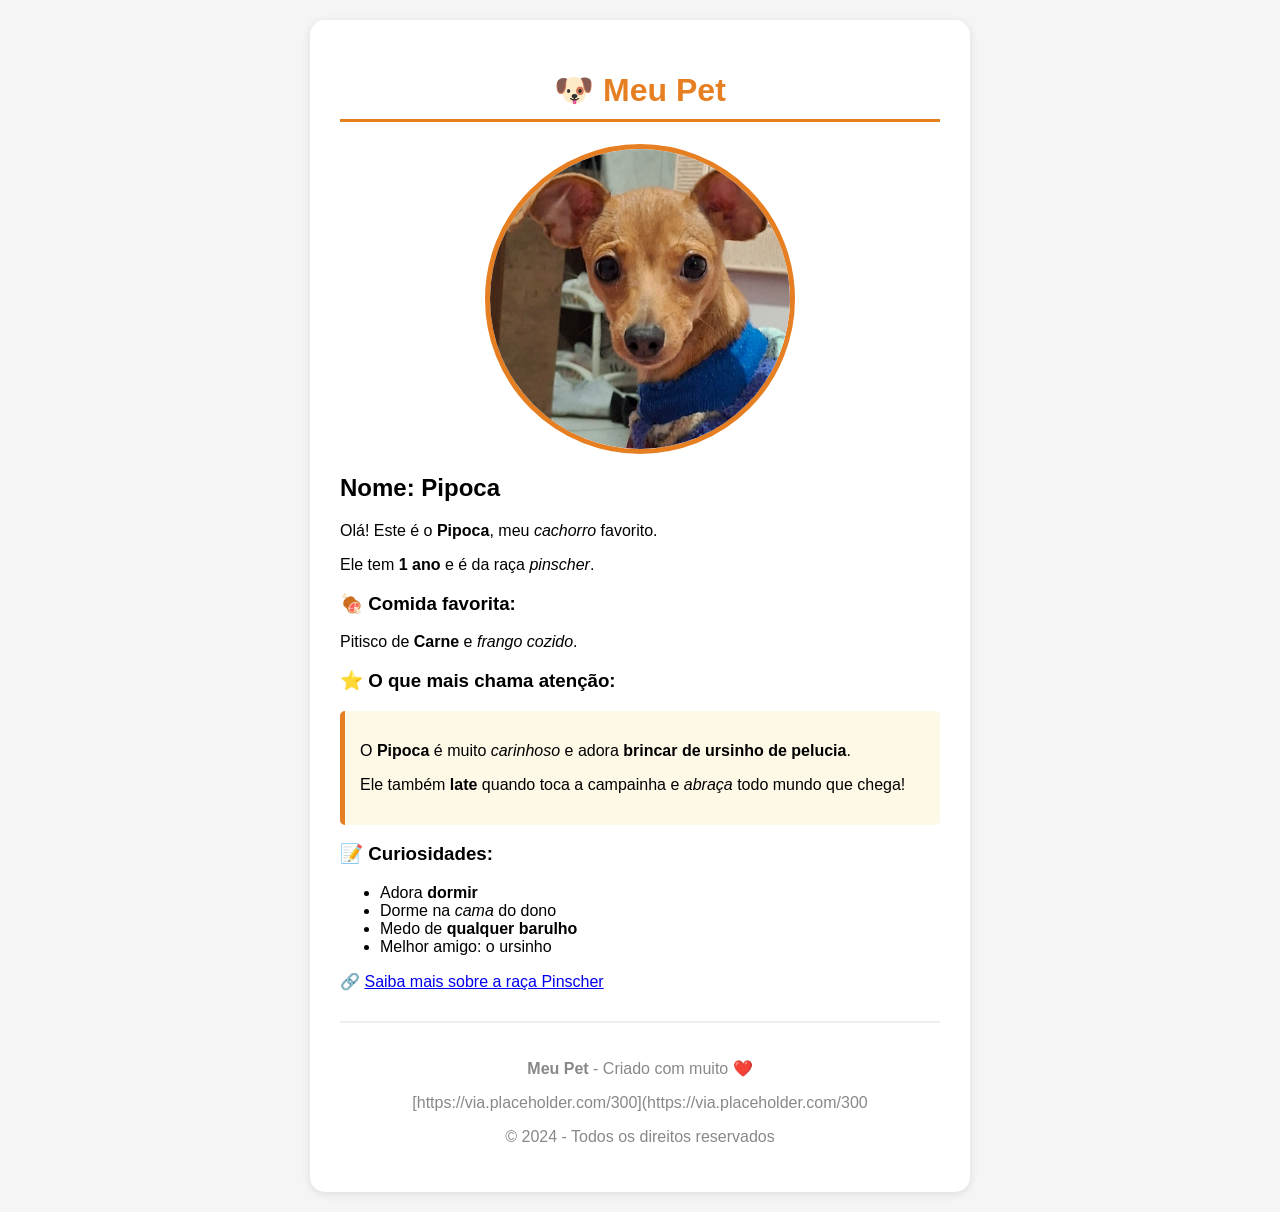
<file: 2ºSemestre/Desenvolvimento para internet/Projeto pet/index.html>
<!DOCTYPE html>
<html lang="pt-BR">
<head>
    <meta charset="UTF-8">
    <title>Meu Pet</title>
    <style>
        /* Estilos básicos - deixando bonito e simples */
        body {
            font-family: Arial, sans-serif;
            background-color: #f5f5f5;
            margin: 0;
            padding: 20px;
        }
        
        .container {
            max-width: 600px;
            margin: 0 auto;
            background-color: white;
            padding: 30px;
            border-radius: 15px;
            box-shadow: 0 2px 10px rgba(0,0,0,0.1);
        }
        
        h1 {
            color: #e67e22;
            text-align: center;
            border-bottom: 3px solid #e67e22;
            padding-bottom: 10px;
        }
        
        .foto-pet {
            width: 300px;
            height: 300px;
            border-radius: 50%;
            object-fit: cover;
            display: block;
            margin: 20px auto;
            border: 5px solid #e67e22;
        }
        
        .destaque {
            background-color: #fef9e7;
            padding: 15px;
            border-left: 5px solid #e67e22;
            border-radius: 5px;
        }
        
        footer {
            margin-top: 30px;
            text-align: center;
            color: #888;
            border-top: 2px solid #eee;
            padding-top: 20px;
        }
    </style>
</head>
<body>

    <div class="container">
        
        <!-- TÍTULO PRINCIPAL -->
        <h1>🐶 Meu Pet</h1>
        
        <!-- FOTO DO PET -->
        <img src="foto.png" alt="Foto do meu pet" class="foto-pet">
        
        <!-- NOME DO PET -->
        <h2>Nome: <strong>Pipoca</strong></h2>
        
        <!-- SOBRE O PET -->
        <p>Olá! Este é o <strong>Pipoca</strong>, meu <em>cachorro</em> favorito.</p>
        
        <p>Ele tem <strong>1 ano</strong> e é da raça <em>pinscher</em>.</p>
        
        <!-- COMIDA FAVORITA -->
        <h3>🍖 Comida favorita:</h3>
        <p>Pitisco de <strong>Carne</strong> e <em>frango cozido</em>.</p>
        
        <!-- O QUE MAIS CHAMOU ATENÇÃO -->
        <h3>⭐ O que mais chama atenção:</h3>
        
        <div class="destaque">
            <p>O <strong>Pipoca</strong> é muito <em>carinhoso</em> e adora <strong>brincar de ursinho de pelucia</strong>.</p>
            <p>Ele também <strong>late</strong> quando toca a campainha e <em>abraça</em> todo mundo que chega!</p>
        </div>
        
        <!-- CURIOSIDADES -->
        <h3>📝 Curiosidades:</h3>
        <ul>
            <li>Adora <strong>dormir</strong></li>
            <li>Dorme na <em>cama</em> do dono</li>
            <li>Medo de <strong>qualquer barulho</strong></li>
            <li>Melhor amigo: o ursinho <em></em></li>
        </ul>
        
        <!-- LINK PARA SABER MAIS -->
        <p>🔗 <a href="https://www.portaldodog.com.br/cachorro/10-racas-de-cachorro-de-pequeno-porte-para-adotar/attachment/pinscher-3/" target="_blank">Saiba mais sobre a raça Pinscher</a></p>
        
        <!-- RODAPÉ -->
        <footer>
            <p><strong>Meu Pet</strong> - Criado com muito ❤️</p>
         [https://via.placeholder.com/300](https://via.placeholder.com/300    <p>&copy; 2024 - Todos os direitos reservados</p>
        </footer>
        
    </div>

</body>
</html>
</file>
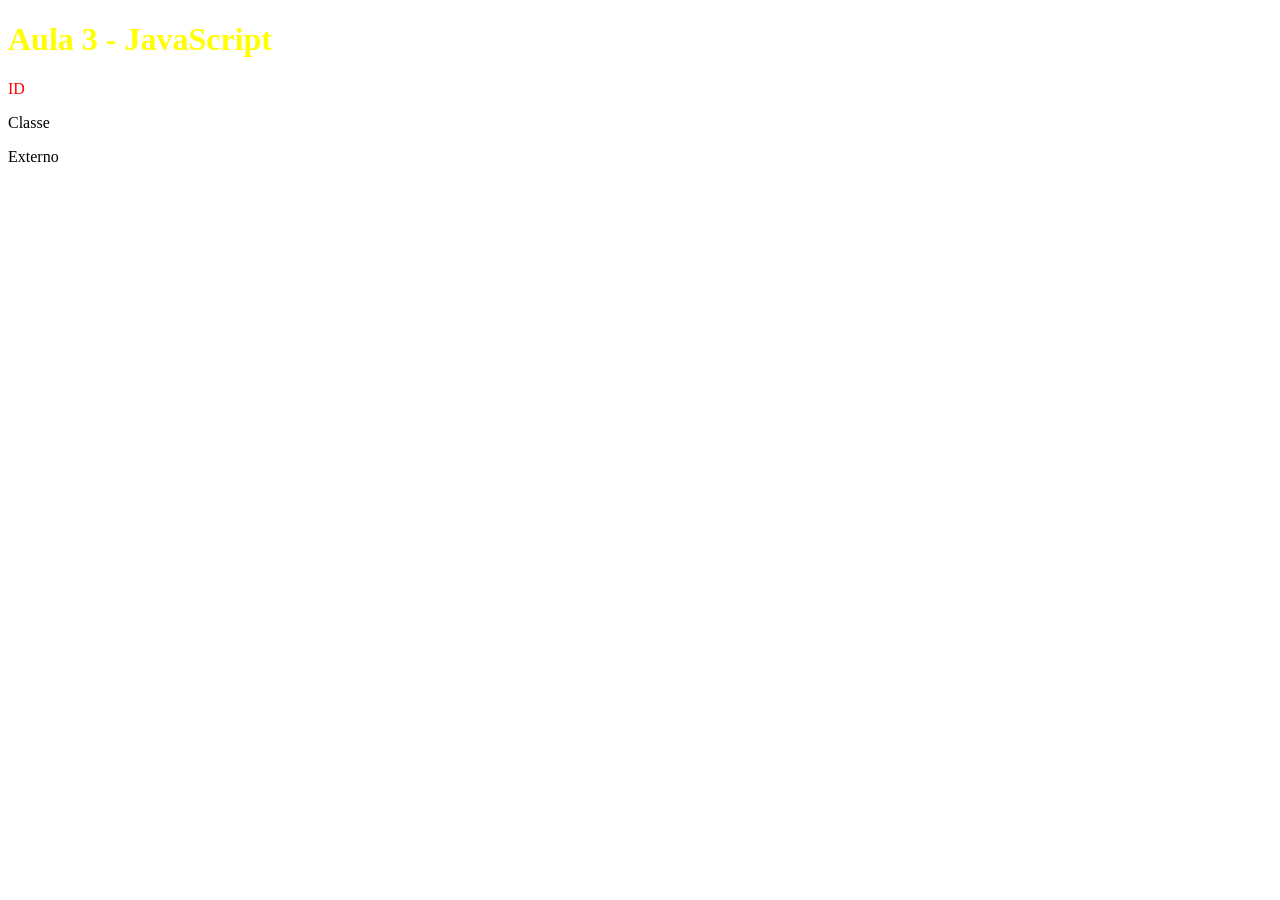
<file: 2ºSemestre/Front End - JavaScript/aula_03/index.html>
<!DOCTYPE html>
<html lang="pt-br">
<head>
    <meta charset="UTF-8">
    <meta name="viewport" content="width=device-width, initial-scale=1.0">
    <title>Aula 3</title>
</head>
<body>
    <h1>Aula 3</h1>
    <div id="saida">saida</div>
    <p class="teste">teste</p>
    <script src="script.js"></script>
</body>
</html>
</file>
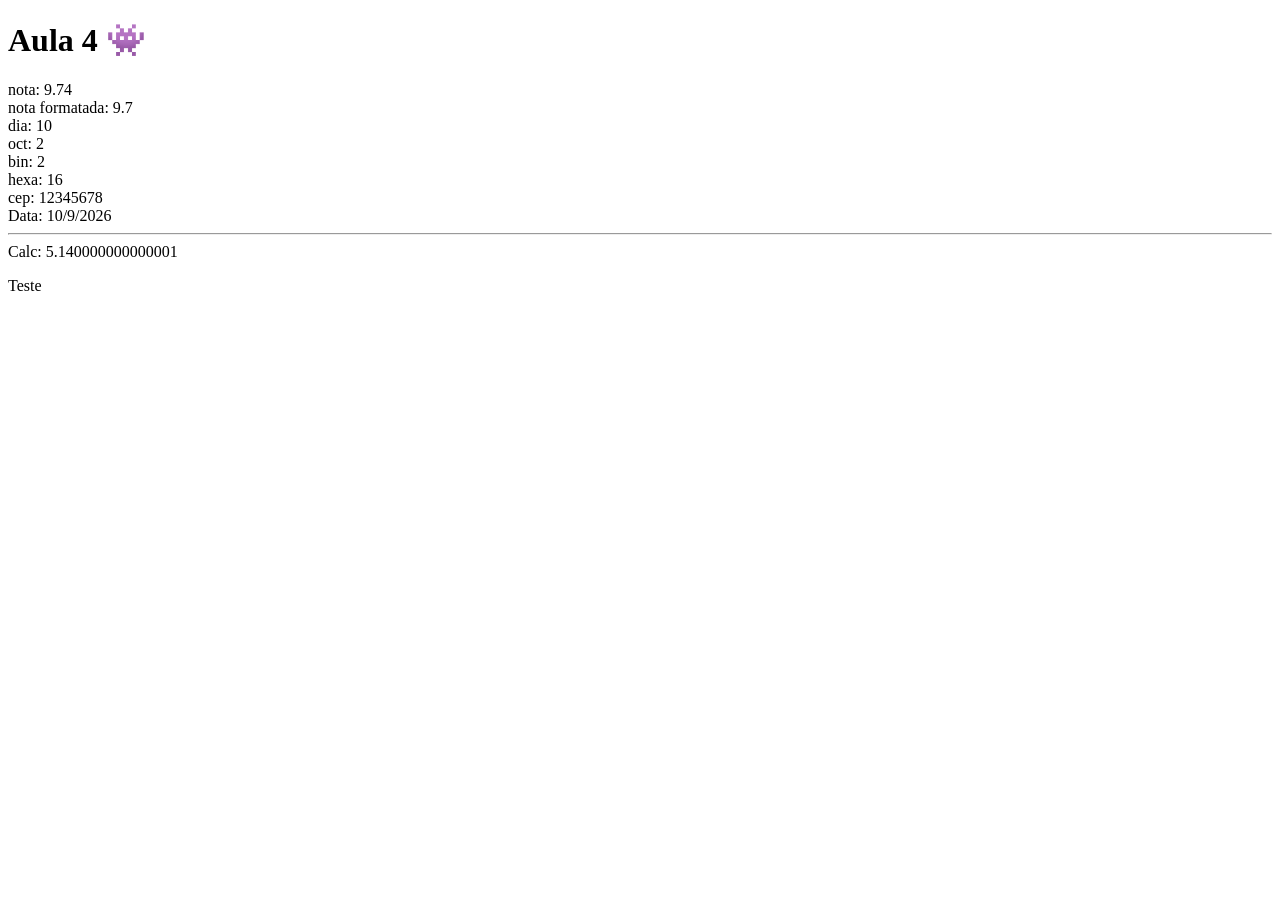
<file: 2ºSemestre/Front End - JavaScript/aula_04/index.html>
<!DOCTYPE html>
<html lang="pt-br">
<head>
    <meta charset="UTF-8">
    <meta name="viewport" content="width=device-width, initial-scale=1.0">
    <title>Aula 4</title>
</head>
<body>
    <h1>Aula 4 👾</h1>
    <div id="saida">Saida</div>  <!--   div#saida -->
    <p class="teste">Teste</p>  <!--   p.teste -->
    <script src="script.js"></script>  <!--   script:src -->
    <script src="prompt.js"></script>  <!--   script:src -->
</body>
</html>
</file>
